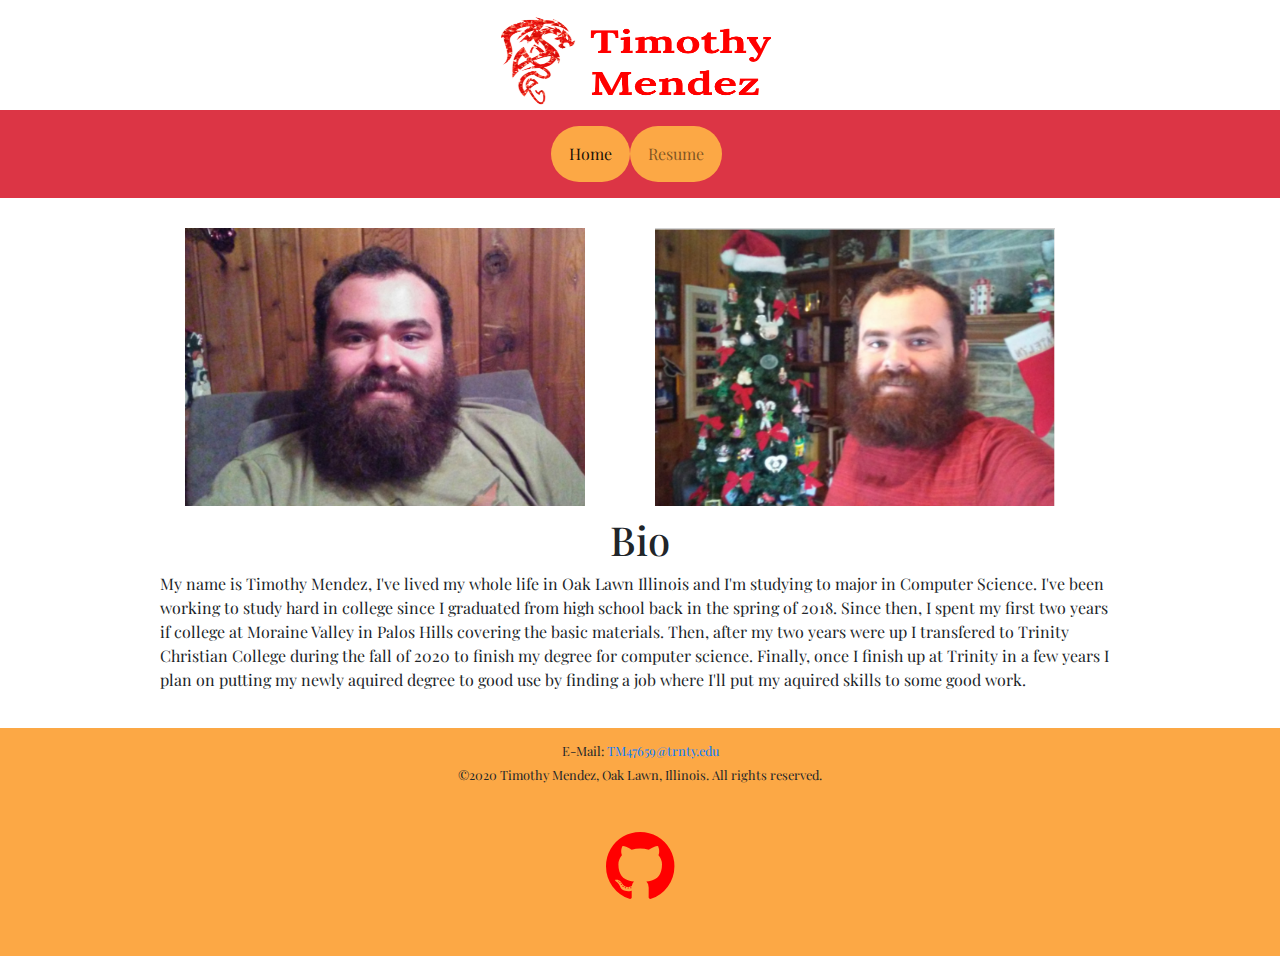
<file: final/index.html>
<!DOCTYPE html>
<html>
<head>
	<meta charset="utf-8">
	<title>Portfolio :: Index</title>
	<link rel="stylesheet" href="https://maxcdn.bootstrapcdn.com/bootstrap/4.1.3/css/bootstrap.min.css">
	<link rel="stylesheet" type="text/css" href="portfolio.css">
	<link rel="stylesheet" href="https://cdnjs.cloudflare.com/ajax/libs/font-awesome/4.7.0/css/font-awesome.min.css">
	<meta name="viewport" content="width=device-width, initial-scale=1.0">
<meta name="description" content="This portfolio provides users with a short bio about me, Timothhy Mendez and explains the type of wok that I'll be looking to partake in.">
</head>
<body>
<header>
<div id="logo-hero"></div>
</header>
<nav class="navbar navbar-expand-sm navbar-light bg-danger">
<button class="navbar-toggler" type="button" data-toggle="collapse" data-target="#navbarSupportedContent" aria-controls="navbarSupportedContent" aria-expanded="false" aria-label="Toggle navigation">
    		<span class="navbar-toggler-icon"></span>
  	</button>

 	<div class="collapse navbar-collapse" id="navbarSupportedContent">
    		<ul class="navbar-nav mr-auto">
      			<li class="nav-item active"><a class="nav-link" href="index.html">Home</a></li>
      			<li class="nav-item"><a class="nav-link" href="resume.html">Resume</a></li>      
    		</ul>
    
  	</div>
</nav>
<main>
	<div class="row">
		<div class="col-sm-6">
			<img src="images/selfie.png" alt="Self Photo" height="400px" width="400px" class="img-fluid">
		</div>
		<div class="col-sm-6">
			<img src="images/christmas.png" alt="Christmas Photo" height="400px" width="400px" class="img-fluid">
		</div>
	</div>
	
	<h1>
		Bio
	</h1>
	<p>
		My name is Timothy Mendez, I've lived my whole life in Oak Lawn Illinois and I'm studying to major in Computer Science. I've been working to study hard in college since I graduated from high school back in the spring of 2018. Since then, I spent my first two years if college at Moraine Valley in Palos Hills covering the basic materials. Then, after my two years were up I transfered to Trinity Christian College during the fall of 2020 to finish my degree for computer science. Finally, once I finish up at Trinity in a few years I plan on putting my newly aquired degree to good use by finding a job where I'll put my aquired skills to some good work.
	</p>
</main>
<footer>
	<small>E-Mail: <a href="TM47659@trnty.edu">TM47659@trnty.edu</a><br>
	&copy;2020 Timothy Mendez, Oak Lawn, Illinois. All rights reserved.</small>
	<div class="icons">
		<a href="https:/tmendez1200.github.io/final">
			<i class="fa fa-github" aria-hidden="true"></i>
		</a>
	</div>
</footer>
<script src="https://ajax.googleapis.com/ajax/libs/jquery/3.3.1/jquery.min.js"></script>
<script src="https://cdnjs.cloudflare.com/ajax/libs/popper.js/1.14.3/umd/popper.min.js"></script>
<script src="https://maxcdn.bootstrapcdn.com/bootstrap/4.1.3/js/bootstrap.min.js"></script>
</body>
</html>
</file>
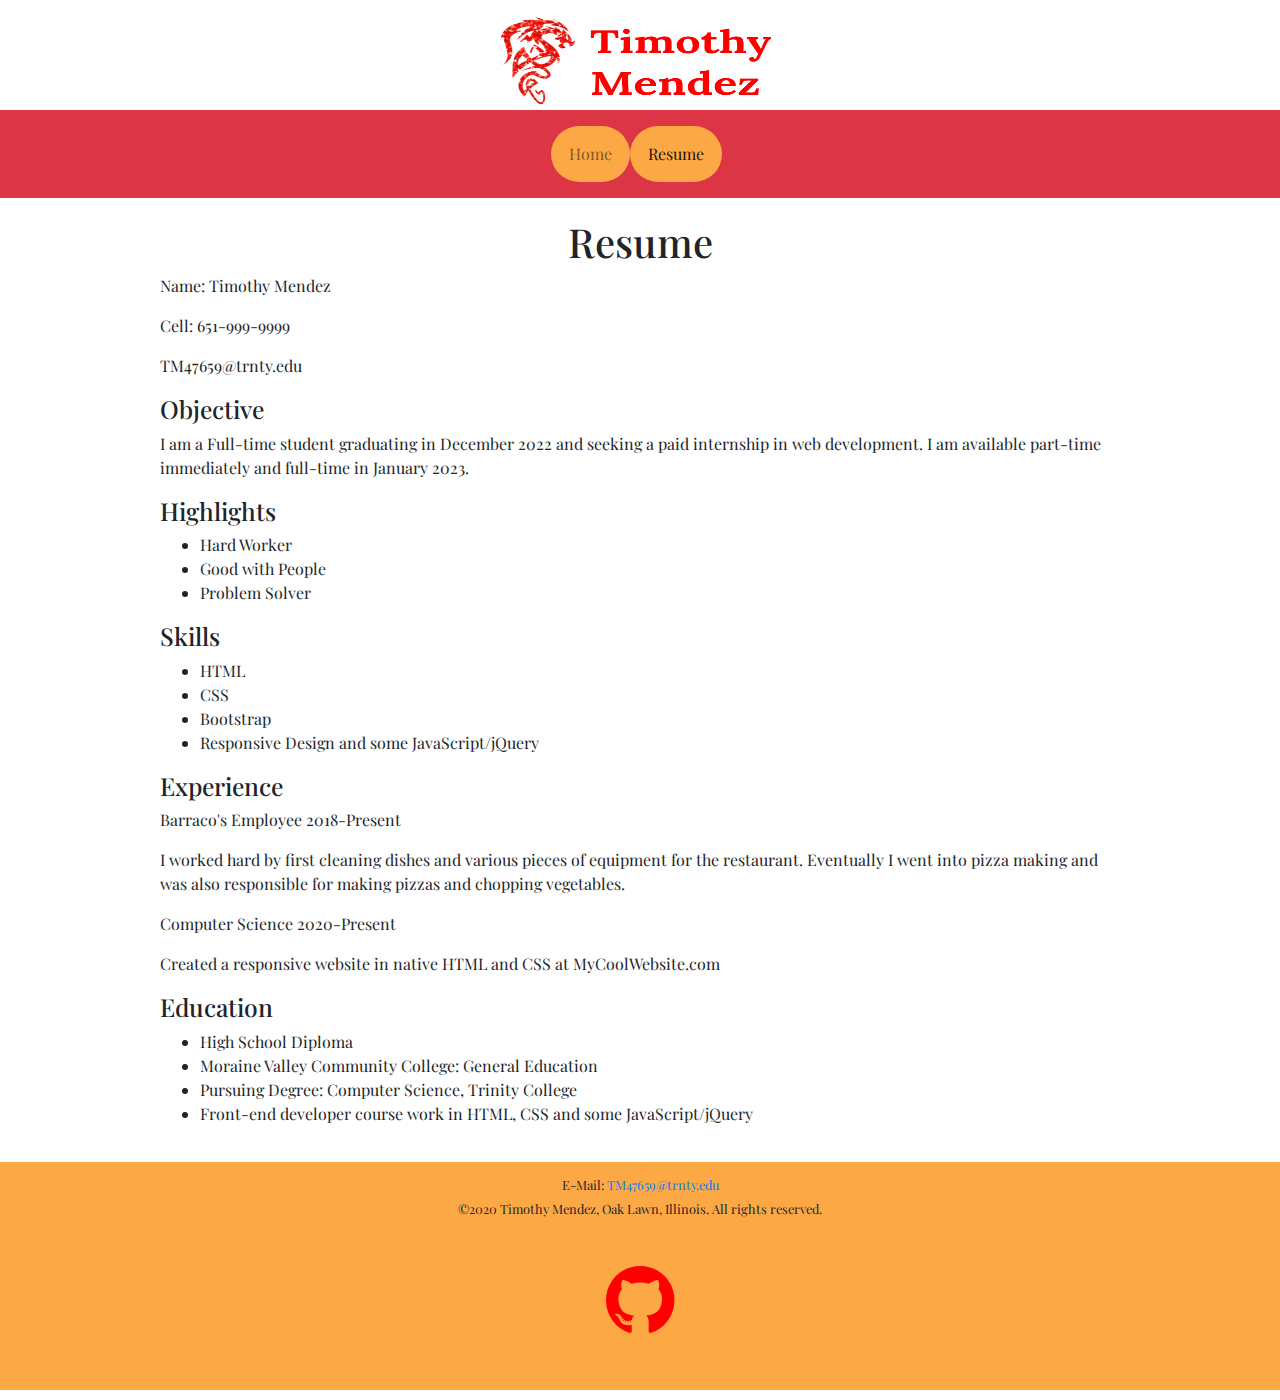
<file: final/resume.html>
<!DOCTYPE html>
<html lang="en">
<head>
	<meta charset="utf-8">
	<title>Portfolio :: Resume</title>
	<link rel="stylesheet" href="https://maxcdn.bootstrapcdn.com/bootstrap/4.1.3/css/bootstrap.min.css">
	<link rel="stylesheet" type="text/css" href="portfolio.css">
	<link rel="stylesheet" href="https://cdnjs.cloudflare.com/ajax/libs/font-awesome/4.7.0/css/font-awesome.min.css">
	<meta name="viewport" content="width=device-width, initial-scale=1.0">
<meta name="description" content="This part of the portfolion shows my resume and all of the skills that a company would take into consideration should they decide to hire me.">
</head>
<body>
<header>
	
	<div id="logo-hero"></div>
	
</header>
<nav class="navbar navbar-expand-sm navbar-light bg-danger">
<button class="navbar-toggler" type="button" data-toggle="collapse" data-target="#navbarSupportedContent" aria-controls="navbarSupportedContent" aria-expanded="false" aria-label="Toggle navigation">
    		<span class="navbar-toggler-icon"></span>
  	</button>

 	<div class="collapse navbar-collapse" id="navbarSupportedContent">
    		<ul class="navbar-nav mr-auto">
      			<li class="nav-item"><a class="nav-link" href="index.html">Home</a></li>
      			<li class="nav-item active"><a class="nav-link" href="resume.html">Resume</a></li>      
    		</ul>
    
  	</div>
</nav>

<main>
	<h1>
		Resume
	</h1>
	<p>
		Name: Timothy Mendez
	</p>
	<p>
		Cell: 651-999-9999
	</p>
	<p>
		TM47659@trnty.edu
	</p>
	<h2>
		Objective
	</h2>
	<p>
		I am a Full-time student graduating in December 2022  and seeking a paid internship  in web development. I am available part-time immediately and full-time in January 2023.
	</p>
	<h2>
		Highlights
	</h2>
	<ul>
		<li>Hard Worker</li>
		<li>Good with People</li>
		<li>Problem Solver</li>
	</ul>
	<h2>
		Skills
	</h2>
		<ul>
			<li>HTML</li>
			<li>CSS</li>
			<li>Bootstrap</li>
			<li>Responsive Design and some JavaScript/jQuery</li>
		</ul>
	<h2>
		Experience
	</h2>
	<p>
		Barraco's Employee 2018-Present
	</p>
	<p>
		I worked hard by first cleaning dishes and various pieces of equipment for the restaurant. Eventually I went into pizza making and was also responsible for making pizzas and chopping vegetables.
	</p>
	<p>
		Computer Science 2020-Present
	</p>
	<p>
		Created a responsive website in native HTML and CSS at MyCoolWebsite.com
	</p>
	<h2>
		Education
	</h2>
	<ul>
		<li>High School Diploma</li>
		<li>Moraine Valley Community College: General Education</li>
		<li>Pursuing Degree: Computer Science, Trinity College</li>
		<li>Front-end developer course work in HTML, CSS and some JavaScript/jQuery</li>
	</ul>
</main>
<footer>
	<small>E-Mail: <a href="TM47659@trnty.edu">TM47659@trnty.edu</a><br>
	&copy;2020 Timothy Mendez, Oak Lawn, Illinois. All rights reserved.</small>
	<div class="icons">
		<a href="https:/tmendez1200.github.io/final">
			<i class="fa fa-github" aria-hidden="true"></i>
		</a>
	</div>
</footer>
<script src="https://ajax.googleapis.com/ajax/libs/jquery/3.3.1/jquery.min.js"></script>
<script src="https://cdnjs.cloudflare.com/ajax/libs/popper.js/1.14.3/umd/popper.min.js"></script>
<script src="https://maxcdn.bootstrapcdn.com/bootstrap/4.1.3/js/bootstrap.min.js"></script>
</body>
</html>
</file>
<file: final/portfolio.css>
@import url('https://fonts.googleapis.com/css2?family=Playfair+Display&display=swap');
#logo-hero{
	background-image: url(images/logo.png);
	background-repeat: no-repeat;
	height: 100px;
	width: 300px;
	background-size: 100% 100%;
	margin: 0 auto;
}
nav ul{
	text-align: center;
	padding: 8px;
	margin: 0 auto;
}
nav li{
	display: inline;
	background-color: #fca845;
	padding: 8px 10px;
	border-radius: 50px;
}
nav li:hover{
	background-color: #45fc4c;
}
nav{
	background-color: #b8182f;
}
body{
	margin: 10px 0;
	font-family: 'Playfair Display', serif;
}
main{
	max-width: 1000px;
	margin-left: auto;
	margin-right: auto;
	padding: 20px 20px 20px 20px;
}
footer{
	text-align: center;
	background-color: #fca845;
	padding-top: 10px;
	padding-bottom: 10px;
}
h1{
	text-align: center;
}
h2{
	font-size: 3ex;
}
.selfie{
	margin: 0 auto;
	display: block;
}
.icons .fa{
	font-size: 5em;
	color: red;
}
.icons{
	text-align: center;
	padding: 40px 0;
	color: red;
	max-width: 1200px;
	margin: 0 auto;
}
.row{
	margin: 0 auto;
	padding: 10px 10px 10px 10px;
}
@media only screen and (max-width: 1024px){
	h1{
		font-size: 1.8em;
	}
}
@media only screen and (max-width: 768px){
	h1{
		font-size: 1.5em;
	}
}
</file>
